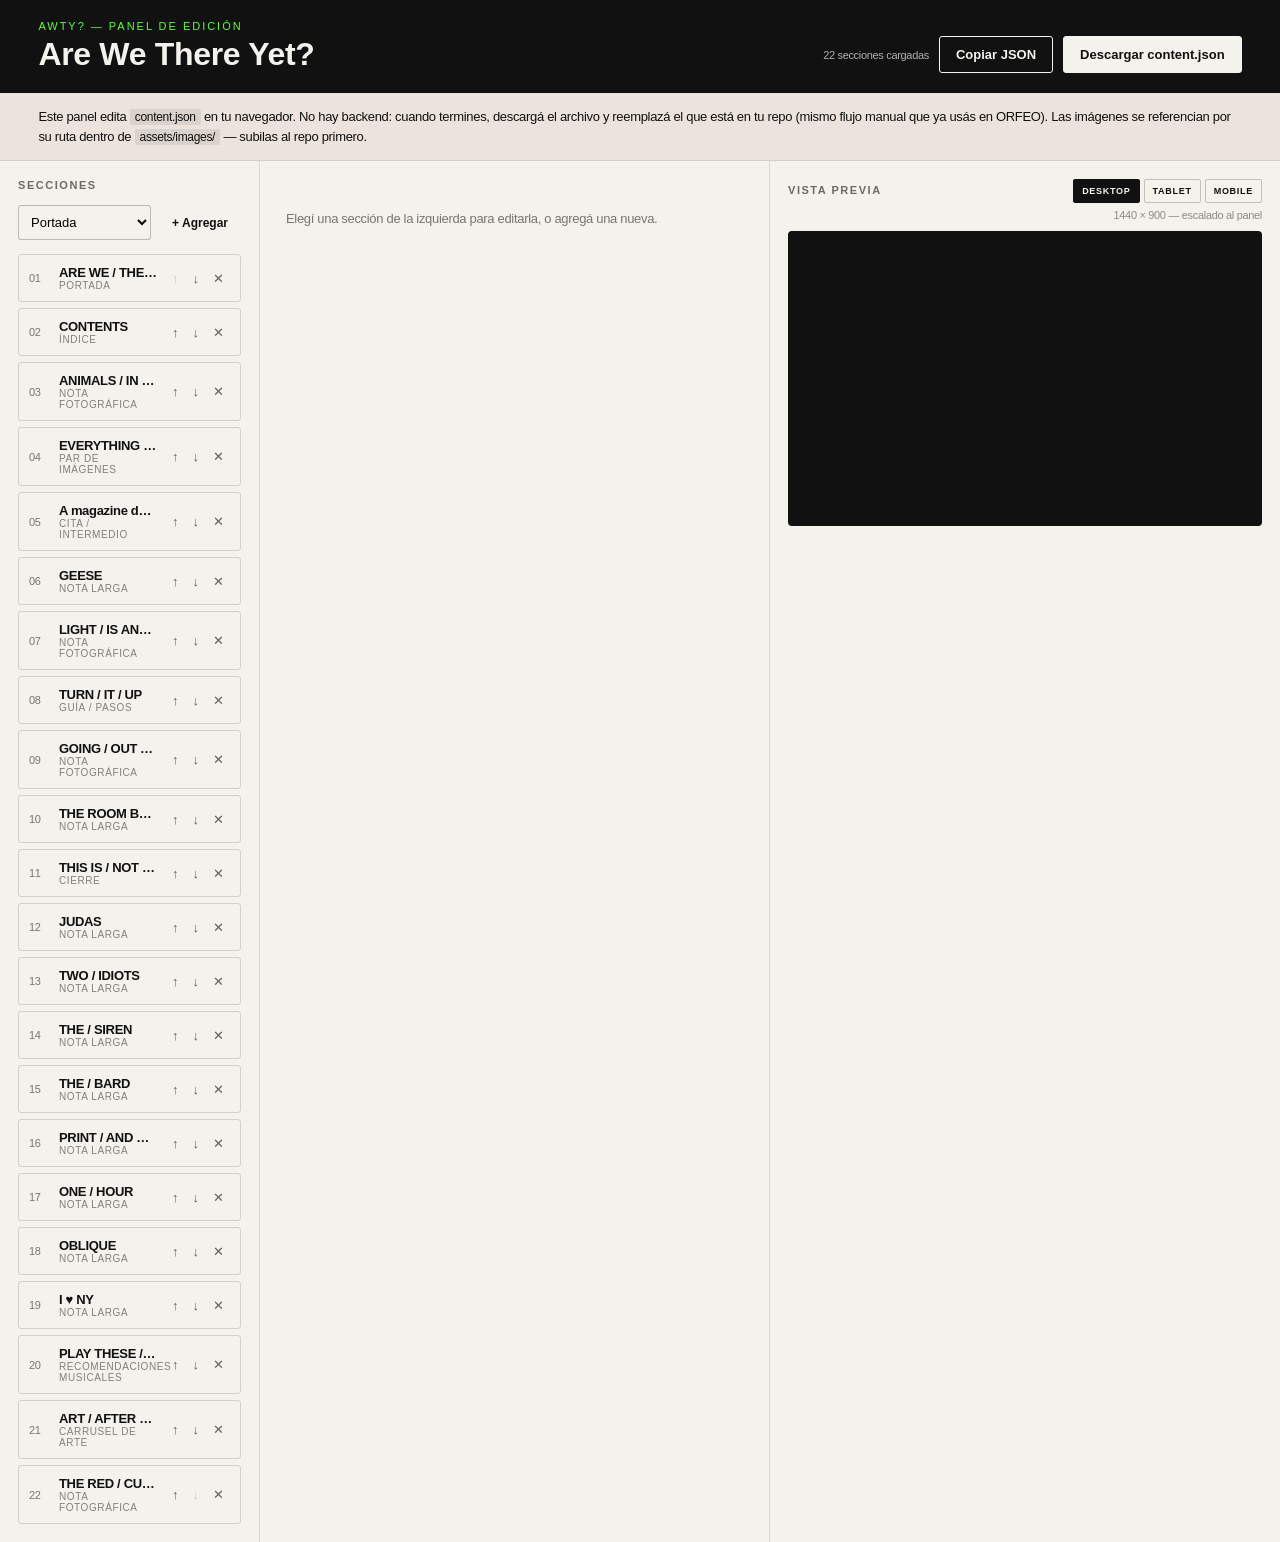
<file: admin.html>
<!DOCTYPE html>
<html lang="es">
<head>
  <meta charset="UTF-8">
  <meta name="viewport" content="width=device-width, initial-scale=1.0">
  <title>AWTY? — Panel de edición</title>
  <link rel="icon" href="data:image/svg+xml,<svg xmlns=%22http://www.w3.org/2000/svg%22 viewBox=%220 0 100 100%22><rect width=%22100%22 height=%22100%22 fill=%22%23d7ff36%22/><text x=%2250%22 y=%2268%22 text-anchor=%22middle%22 font-size=%2260%22>?</text></svg>">
  <link rel="stylesheet" href="./css/global.css">
  <link rel="stylesheet" href="./css/admin.css">
</head>
<body>
  <div class="admin">
    <header class="admin__header">
      <div>
        <p class="admin__eyebrow">AWTY? — Panel de edición</p>
        <h1 class="admin__title">Are We There Yet?</h1>
      </div>
      <div class="admin__actions">
        <span id="adminStatus" class="admin__status"></span>
        <button id="btnCopy" class="admin__btn admin__btn--ghost" type="button">Copiar JSON</button>
        <button id="btnDownload" class="admin__btn" type="button">Descargar content.json</button>
      </div>
    </header>

    <p class="admin__note">
      Este panel edita <code>content.json</code> en tu navegador. No hay backend: cuando termines,
      descargá el archivo y reemplazá el que está en tu repo (mismo flujo manual que ya usás en ORFEO).
      Las imágenes se referencian por su ruta dentro de <code>assets/images/</code> — subilas al repo primero.
    </p>

    <div class="admin__layout">
      <aside class="admin__list-pane">
        <div class="admin__list-header">
          <h2>Secciones</h2>
          <select id="addTemplateSelect" class="admin__select"></select>
          <button id="btnAdd" class="admin__btn admin__btn--small" type="button">+ Agregar</button>
        </div>
        <ol id="sectionList" class="admin__list"></ol>
      </aside>

      <section class="admin__editor-pane">
        <div id="editorEmpty" class="admin__empty">Elegí una sección de la izquierda para editarla, o agregá una nueva.</div>
        <form id="editorForm" class="admin__form" hidden></form>
      </section>

      <section class="admin__preview-pane">
        <div class="admin__preview-header">
          <h2>Vista previa</h2>
          <div class="admin__preview-devices" role="group" aria-label="Tamaño de la vista previa">
            <button class="admin__device-btn is-active" type="button" data-preview-size="desktop">Desktop</button>
            <button class="admin__device-btn" type="button" data-preview-size="tablet">Tablet</button>
            <button class="admin__device-btn" type="button" data-preview-size="mobile">Mobile</button>
          </div>
        </div>
        <p id="previewDimensions" class="admin__preview-hint">1440 × 900 — escalado al panel</p>
        <div id="previewFrameWrap" class="admin__preview-frame-wrap" data-preview-size="desktop">
          <iframe id="previewFrame" class="admin__preview-frame" title="Vista previa de la sección"></iframe>
        </div>
      </section>
    </div>
  </div>

  <script src="./js/schema.js"></script>
  <script src="./js/templates.js"></script>
  <script src="./js/admin.js"></script>
</body>
</html>
</file>
<file: css/global.css>
:root {
  --viewport-height: 100dvh;

  --ink: #111;
  --paper: #f4f2ec;
  --oxide: #1c18ff;
  --moss: #123d19;
  --signal: #5cff38;

  --font-display: Arial, Helvetica, sans-serif;
  --font-body: Arial, Helvetica, sans-serif;
  --font-mono: Arial, Helvetica, sans-serif;
}

* {
  box-sizing: border-box;
}

::selection {
  background-color: var(--oxide);
  color: var(--paper);
}

html,
body {
  margin: 0;
  padding: 0;
  width: 100%;
  height: 100%;
  background: var(--ink);
}

body {
  overflow: hidden;
  font-family: var(--font-body);
  letter-spacing: -0.02em;
}

.magazine {
  width: 100%;
  height: var(--viewport-height);
  overflow-y: auto;
  overflow-x: hidden;
  overscroll-behavior-y: none;
  -webkit-overflow-scrolling: touch;
  scrollbar-width: none;
  overflow-anchor: none;
}

.magazine::-webkit-scrollbar {
  display: none;
}

.section {
  position: relative;
  width: 100%;
  height: var(--viewport-height);
  min-height: var(--viewport-height);
  overflow: visible;
  --progress: 0;
  --fade: 1;
  overflow-anchor: none;
}

/* Parallax continuo: el contenido de cada sección se corre y funde
   en proporción directa a --progress/--fade, actualizado en cada
   frame de scroll para que siga al gesto sin delay. */
.section > * {
  transform: translateY(calc(var(--progress) * 44px));
  opacity: var(--fade);
  will-change: transform, opacity;
}

.section[data-image-fit="cover"] img {
  object-fit: cover !important;
}

.section[data-image-fit="contain"] img {
  object-fit: contain !important;
}

.section[data-image-position="top"] img { object-position: center top !important; }
.section[data-image-position="bottom"] img { object-position: center bottom !important; }
.section[data-image-position="left"] img { object-position: left center !important; }
.section[data-image-position="right"] img { object-position: right center !important; }

.section-cta {
  position: absolute !important;
  right: clamp(20px, 4vw, 56px);
  top: clamp(20px, 4vw, 56px);
  z-index: 20;
  display: inline-flex;
  align-items: center;
  gap: 18px;
  padding: 12px 16px;
  border: 1px solid currentColor;
  background: var(--custom-accent, var(--signal));
  color: #111;
  font-size: 11px;
  font-weight: 700;
  letter-spacing: 0.12em;
  text-decoration: none;
  text-transform: uppercase;
}

.section-cta:hover {
  filter: invert(1);
}

.site-tools {
  position: fixed;
  top: 16px;
  left: 16px;
  z-index: 190;
  display: flex;
  align-items: center;
  height: 36px;
  background: rgba(244, 242, 236, 0.92);
  border: 1px solid rgba(17, 17, 17, 0.9);
  color: var(--ink);
  font-family: var(--font-mono);
  font-size: 10px;
  letter-spacing: 0.1em;
  backdrop-filter: blur(12px);
  -webkit-backdrop-filter: blur(12px);
}

.index-trigger,
.site-mark,
.site-clock,
.section-indicator {
  height: 100%;
  display: inline-flex;
  align-items: center;
  justify-content: center;
  border: 0;
  border-right: 1px solid var(--ink);
  padding: 0 13px;
  color: inherit;
  background: transparent;
  font: inherit;
  letter-spacing: inherit;
  text-decoration: none;
}

.index-trigger { cursor: pointer; }
.index-trigger:hover,
.index-trigger[aria-expanded="true"] { background: var(--ink); color: var(--paper); }
.site-mark { width: 64px; padding: 7px 12px; }
.site-mark img { display: block; width: 100%; height: 100%; object-fit: contain; }
.site-mark__fallback { display: none; font-weight: 700; letter-spacing: -0.04em; }
.site-mark.is-missing img { display: none; }
.site-mark.is-missing .site-mark__fallback { display: block; }
.site-clock { min-width: 82px; }
.section-indicator { min-width: 42px; border-right: 0; font-weight: 700; }

.site-navigator {
  position: fixed;
  inset: 0;
  z-index: 180;
  visibility: hidden;
  pointer-events: none;
}

.site-navigator.is-open { visibility: visible; pointer-events: auto; }
.site-navigator__backdrop { position: absolute; inset: 0; border: 0; background: rgba(17,17,17,.58); opacity: 0; transition: opacity .35s ease; }
.site-navigator.is-open .site-navigator__backdrop { opacity: 1; }
.site-navigator__panel {
  position: absolute;
  inset: 0 auto 0 0;
  width: min(760px, 88vw);
  display: grid;
  grid-template-rows: auto auto 1fr;
  padding-top: 68px;
  background: #f4f2ec;
  color: #111;
  transform: translateX(-102%);
  transition: transform .48s cubic-bezier(.22,.8,.2,1);
  box-shadow: 28px 0 80px rgba(0,0,0,.28);
}
.site-navigator.is-open .site-navigator__panel { transform: translateX(0); }
.site-navigator__topline { position: absolute; top: 0; left: 0; right: 0; height: 68px; display:flex; align-items:center; justify-content:space-between; padding: 0 22px; border-bottom:1px solid #111; font-size:11px; letter-spacing:.12em; }
.site-navigator__topline p { margin:0; }
.site-navigator__close { border:0; background:none; font:inherit; letter-spacing:inherit; cursor:pointer; padding:10px 0; }
.site-navigator__tabs { display:grid; grid-template-columns:repeat(3,1fr); border-bottom:1px solid #111; }
.site-navigator__tabs button { min-height:54px; border:0; border-right:1px solid #111; background:transparent; font:700 11px/1 Arial,sans-serif; letter-spacing:.12em; cursor:pointer; }
.site-navigator__tabs button:last-child { border-right:0; }
.site-navigator__tabs button.is-active { background:#111; color:#f4f2ec; }
.site-navigator__view { display:none; min-height:0; overflow-y:auto; }
.site-navigator__view.is-active { display:block; }
.site-index { list-style:none; margin:0; padding:0; }
.site-index button { width:100%; display:grid; grid-template-columns:52px 1fr auto; gap:18px; align-items:baseline; padding:18px 22px; border:0; border-bottom:1px solid rgba(17,17,17,.24); background:transparent; color:#111; text-align:left; cursor:pointer; }
.site-index button:hover { background:#d7ff36; }
.site-index__number { font-size:10px; letter-spacing:.1em; }
.site-index__title { font-size:clamp(18px,3vw,31px); letter-spacing:-.045em; }
.site-index__type { font-size:9px; letter-spacing:.11em; text-transform:uppercase; opacity:.55; }
.about-copy, .contact-form { padding: clamp(34px,7vw,76px); max-width:680px; }
.about-copy__eyebrow { font-size:10px; letter-spacing:.14em; }
.about-copy h2 { max-width:560px; margin:42px 0; font-size:clamp(44px,7vw,82px); line-height:.88; letter-spacing:-.07em; }
.about-copy p:not(.about-copy__eyebrow) { max-width:570px; font-size:clamp(17px,2.2vw,23px); line-height:1.32; }
.contact-form { display:grid; gap:28px; }
.contact-form__intro { margin:0 0 24px; font-size:clamp(28px,4.5vw,54px); line-height:.96; letter-spacing:-.055em; }
.contact-form label { display:grid; gap:9px; font-size:9px; letter-spacing:.13em; }
.contact-form input, .contact-form textarea { width:100%; border:0; border-bottom:1px solid #111; border-radius:0; padding:10px 0; background:transparent; color:#111; font:18px/1.25 Arial,sans-serif; resize:vertical; outline:none; }
.contact-form input:focus, .contact-form textarea:focus { border-bottom-width:3px; }
.contact-form button { justify-self:start; border:1px solid #111; padding:14px 18px; background:#111; color:#fff; font:700 10px/1 Arial,sans-serif; letter-spacing:.12em; cursor:pointer; }
.contact-form button:hover { background:#d7ff36; color:#111; }
.contact-form__status { min-height:1em; margin:0; font-size:11px; }

.transition-object {
  position: absolute;
  bottom: clamp(-150px, -11vw, -72px);
  z-index: 80;
  width: clamp(170px, 25vw, 410px);
  pointer-events: none;
  filter: drop-shadow(0 25px 25px rgba(0,0,0,.34));
}
.transition-object img { display:block; width:100%; transform: translateY(calc(var(--progress) * -58px)) rotate(calc(var(--object-rotation, 0deg) + var(--progress) * 18deg)); will-change:transform; }
.transition-object--left { left:clamp(-48px, 5vw, 90px); }
.transition-object--right { right:clamp(-58px, 5vw, 100px); }
.transition-object--center { left:50%; transform:translateX(-50%) translateY(calc(var(--progress) * 44px)) !important; }
.transition-object--chrome { --object-rotation:-13deg; }
.transition-object--knot { --object-rotation:11deg; width:clamp(190px,28vw,460px); }
.transition-object--arrow { --object-rotation:-8deg; }

body.navigator-open .magazine { filter: saturate(.7); }
}

@media (max-width: 700px) {
  .site-tools { top:10px; left:10px; }
  .site-clock { display:none; }
  .site-navigator__panel { width:100%; padding-top:58px; }
  .site-navigator__topline { height:58px; }
  .site-index button { grid-template-columns:38px 1fr; }
  .site-index__type { display:none; }
  .transition-object { width:clamp(150px,44vw,260px); }
}

@media (prefers-reduced-motion: reduce) {
  .magazine {
    scroll-behavior: auto;
  }

  .section > * {
    transform: none !important;
    opacity: 1 !important;
  }
}
</file>
<file: css/admin.css>
html, body {
  height: auto;
  overflow: auto;
  background: var(--paper);
}

body {
  font-family: var(--font-body);
  color: var(--ink);
}

.admin {
  min-height: 100dvh;
  display: flex;
  flex-direction: column;
}

.admin__header {
  display: flex;
  align-items: flex-end;
  justify-content: space-between;
  gap: 20px;
  padding: 20px clamp(16px, 3vw, 40px);
  background: var(--ink);
  color: var(--paper);
}

.admin__eyebrow {
  margin: 0 0 4px;
  font-family: var(--font-mono);
  font-size: 11px;
  text-transform: uppercase;
  letter-spacing: 0.18em;
  color: var(--signal);
}

.admin__title {
  margin: 0;
  font-family: var(--font-display);
  font-weight: 600;
  font-size: clamp(22px, 2.6vw, 32px);
}

.admin__actions {
  display: flex;
  align-items: center;
  gap: 10px;
}

.admin__status {
  font-family: var(--font-mono);
  font-size: 11px;
  opacity: 0.7;
  min-width: 90px;
  text-align: right;
}

.admin__btn {
  border: 1px solid var(--paper);
  background: var(--paper);
  color: var(--ink);
  font-family: var(--font-body);
  font-weight: 600;
  font-size: 13px;
  padding: 10px 16px;
  cursor: pointer;
  border-radius: 3px;
}

.admin__btn:hover {
  background: var(--signal);
  border-color: var(--signal);
}

.admin__btn--ghost {
  background: transparent;
  color: var(--paper);
}

.admin__btn--ghost:hover {
  background: rgba(236, 230, 216, 0.12);
  color: var(--paper);
}

.admin__btn--small {
  padding: 8px 12px;
  font-size: 12px;
}

.admin__note {
  margin: 0;
  padding: 14px clamp(16px, 3vw, 40px);
  font-size: 13px;
  line-height: 1.5;
  color: var(--ink);
  background: rgba(122, 52, 32, 0.08);
  border-bottom: 1px solid rgba(20, 18, 15, 0.1);
}

.admin__note code {
  font-family: var(--font-mono);
  font-size: 12px;
  background: rgba(20, 18, 15, 0.08);
  padding: 1px 5px;
  border-radius: 2px;
}

.admin__layout {
  flex: 1;
  display: grid;
  grid-template-columns: 260px minmax(0, 1fr) minmax(0, 1fr);
  min-height: 0;
}

.admin__list-pane,
.admin__editor-pane,
.admin__preview-pane {
  min-width: 0;
  overflow-y: auto;
  padding: 18px;
}

.admin__list-pane {
  border-right: 1px solid rgba(20, 18, 15, 0.12);
}

.admin__editor-pane {
  border-right: 1px solid rgba(20, 18, 15, 0.12);
}

.admin__list-header {
  display: flex;
  flex-wrap: wrap;
  align-items: center;
  gap: 8px;
  margin-bottom: 14px;
}

.admin__list-header h2 {
  flex: 1 0 100%;
  margin: 0 0 6px;
  font-family: var(--font-mono);
  font-size: 11px;
  text-transform: uppercase;
  letter-spacing: 0.14em;
  opacity: 0.6;
}

.admin__select {
  flex: 1;
  min-width: 0;
  font-family: var(--font-body);
  font-size: 13px;
  padding: 8px;
  border: 1px solid rgba(20, 18, 15, 0.25);
  border-radius: 3px;
  background: var(--paper);
}

.admin__list {
  list-style: none;
  margin: 0;
  padding: 0;
  display: flex;
  flex-direction: column;
  gap: 6px;
}

.admin__list-item {
  display: flex;
  align-items: center;
  gap: 8px;
  padding: 10px;
  border: 1px solid rgba(20, 18, 15, 0.15);
  border-radius: 3px;
  cursor: pointer;
  background: transparent;
}

.admin__list-item:hover {
  background: rgba(20, 18, 15, 0.05);
}

.admin__list-item.is-active {
  border-color: var(--oxide);
  background: rgba(122, 52, 32, 0.08);
}

.admin__list-item-id {
  font-family: var(--font-mono);
  font-size: 11px;
  opacity: 0.55;
  width: 22px;
}

.admin__list-item-info {
  flex: 1;
  min-width: 0;
}

.admin__list-item-title {
  font-size: 13px;
  font-weight: 600;
  white-space: nowrap;
  overflow: hidden;
  text-overflow: ellipsis;
}

.admin__list-item-tpl {
  font-family: var(--font-mono);
  font-size: 10px;
  text-transform: uppercase;
  letter-spacing: 0.06em;
  opacity: 0.5;
}

.admin__list-item-actions {
  display: flex;
  gap: 2px;
}

.admin__icon-btn {
  border: none;
  background: transparent;
  cursor: pointer;
  font-size: 13px;
  padding: 4px 6px;
  opacity: 0.6;
  border-radius: 3px;
}

.admin__icon-btn:hover {
  opacity: 1;
  background: rgba(20, 18, 15, 0.08);
}

.admin__empty {
  padding: 30px 8px;
  font-size: 13px;
  opacity: 0.55;
  line-height: 1.5;
}

.admin__form {
  display: flex;
  flex-direction: column;
  gap: 16px;
}

.admin__form-hint {
  margin: -6px 0 4px;
  font-size: 12px;
  opacity: 0.6;
}

.admin__field {
  display: flex;
  flex-direction: column;
  gap: 6px;
}

.admin__group-title {
  margin: 14px 0 -4px;
  padding-top: 18px;
  border-top: 1px solid rgba(17, 17, 17, 0.2);
  font-size: 10px;
  font-weight: 700;
  letter-spacing: 0.14em;
  text-transform: uppercase;
  color: var(--oxide);
}

.admin__color-row {
  display: grid;
  grid-template-columns: 52px 1fr;
  gap: 8px;
}

.admin__color-row input[type="color"] {
  width: 52px;
  height: 38px;
  padding: 2px;
  cursor: pointer;
}

.admin__field label {
  font-family: var(--font-mono);
  font-size: 11px;
  text-transform: uppercase;
  letter-spacing: 0.06em;
  opacity: 0.65;
}

.admin__field input[type="text"],
.admin__field input[type="url"],
.admin__field textarea {
  font-family: var(--font-body);
  font-size: 14px;
  padding: 10px;
  border: 1px solid rgba(20, 18, 15, 0.25);
  border-radius: 3px;
  background: #fff;
  resize: vertical;
}

.admin__field textarea {
  min-height: 64px;
  line-height: 1.4;
}

.admin__image-preview {
  width: 100%;
  max-height: 120px;
  object-fit: cover;
  border-radius: 3px;
  border: 1px solid rgba(20, 18, 15, 0.15);
  display: none;
}

.admin__image-preview.has-src {
  display: block;
}

.admin__list-item-block {
  border: 1px solid rgba(20, 18, 15, 0.18);
  border-radius: 4px;
  padding: 10px;
  display: flex;
  flex-direction: column;
  gap: 8px;
  position: relative;
}

.admin__list-item-block .admin__remove-row {
  align-self: flex-end;
}

.admin__remove-row,
.admin__add-row {
  border: none;
  background: rgba(122, 52, 32, 0.1);
  color: var(--oxide);
  font-family: var(--font-mono);
  font-size: 11px;
  padding: 6px 10px;
  border-radius: 3px;
  cursor: pointer;
  text-align: left;
}

.admin__add-row {
  align-self: flex-start;
  background: rgba(69, 79, 63, 0.12);
  color: var(--moss);
}

.admin__preview-header {
  display: flex;
  align-items: baseline;
  justify-content: space-between;
  margin-bottom: 12px;
}

.admin__preview-devices {
  display: flex;
  gap: 4px;
}

.admin__device-btn {
  padding: 6px 8px;
  border: 1px solid rgba(17, 17, 17, .22);
  border-radius: 2px;
  background: transparent;
  color: var(--ink);
  font-size: 9px;
  font-weight: 700;
  letter-spacing: .08em;
  text-transform: uppercase;
  cursor: pointer;
}

.admin__device-btn:hover,
.admin__device-btn.is-active {
  border-color: var(--ink);
  background: var(--ink);
  color: var(--paper);
}

.admin__preview-header h2 {
  margin: 0;
  font-family: var(--font-mono);
  font-size: 11px;
  text-transform: uppercase;
  letter-spacing: 0.14em;
  opacity: 0.6;
}

.admin__preview-hint {
  margin: -6px 0 10px;
  font-size: 11px;
  opacity: 0.45;
  text-align: right;
}

.admin__preview-frame-wrap {
  position: relative;
  width: 100%;
  margin: 0 auto;
  border: 1px solid rgba(20, 18, 15, 0.2);
  border-radius: 4px;
  overflow: hidden;
  background: var(--ink);
}

.admin__preview-frame {
  position: absolute;
  left: 0;
  top: 0;
  transform-origin: top left;
  border: 0;
}

.admin__preview-frame-wrap[data-preview-size="tablet"] {
  max-width: 520px;
}

.admin__preview-frame-wrap[data-preview-size="mobile"] {
  max-width: 390px;
}

@media (max-width: 1100px) {
  .admin__layout {
    grid-template-columns: 1fr;
  }

  .admin__list-pane,
  .admin__editor-pane {
    border-right: none;
    border-bottom: 1px solid rgba(20, 18, 15, 0.12);
  }
}
</file>
